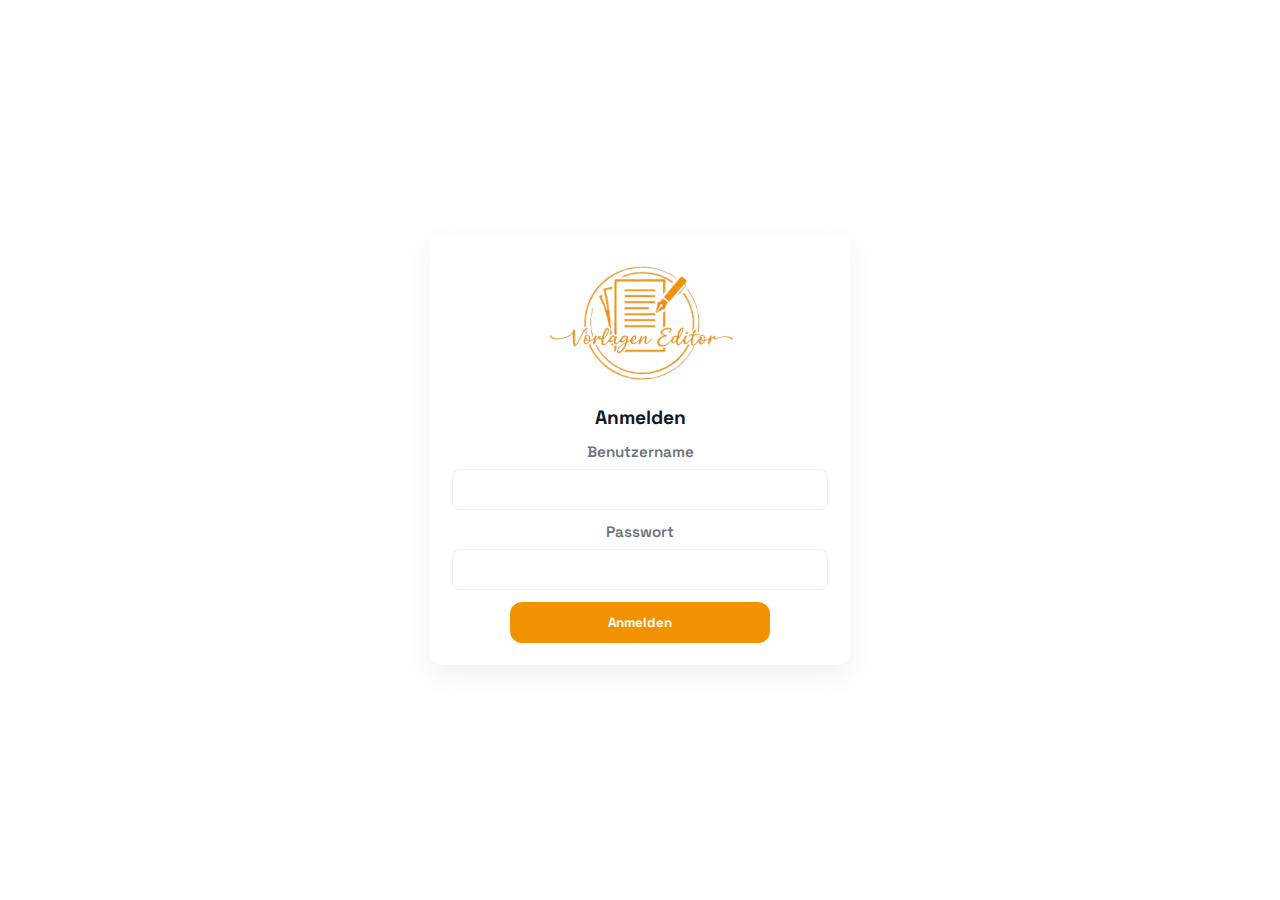
<file: static/login.html>
<!doctype html>
<html>
<head>
  <meta charset="utf-8">
  <meta name="viewport" content="width=device-width,initial-scale=1">
  <title>Login - Vorlagen Editor</title>
  <link rel="stylesheet" href="/static/styles.css">
  <link rel="icon" href="/static/template-editor-logo.png" type="image/png">
</head>
<body class="login-page">
  <div class="login-card">
    <img src="/static/template-editor-logo.png" class="logo-img">
    <h2>Anmelden</h2>
    <div id="error" class="error hidden"></div>
    <form id="loginForm">
      <div class="field"><label>Benutzername</label><input type="text" id="username" required></div>
      <div class="field"><label>Passwort</label><input type="password" id="password" required></div>
      <div class="field hidden" id="otpRow"><label>OTP</label><input type="text" id="otp" inputmode="numeric" autocomplete="one-time-code"></div>
      <div class="form-actions"><button class="btn-primary" type="submit">Anmelden <span id="loginSpinner" class="inline-spinner hidden" aria-hidden="true"></span></button></div>
    </form>
  </div>

  <!-- 2FA Setup Modal -->
  <div id="setup2faModal" class="modal hidden">
    <div class="modal-card" style="max-width:480px">
      <h3 id="setupModalTitle">2FA einrichten</h3>
      <div class="modal-body">
        <div class="muted" style="margin-bottom:12px">Scanne den QR-Code mit deiner 2FA-App und gib den Code zur Bestätigung ein.</div>
        <div class="flex-center-column" style="width:100%;gap:8px">
          <img id="qrImg" alt="QR Code" style="max-width:220px;border:1px solid rgba(15,23,42,0.08);border-radius:10px;">
          <div id="otpSecret" class="muted small" style="word-break:break-all"></div>
          <div id="otpUri" class="muted small" style="word-break:break-all"></div>
        </div>
        <div class="field" style="margin-top:12px"><label>OTP bestätigen</label><input type="text" id="setupOtp" inputmode="numeric" autocomplete="one-time-code"></div>
      </div>
      <div class="modal-actions">
        <button class="btn-primary" id="confirm2faBtn">2FA bestätigen <span id="confirmSpinner" class="inline-spinner hidden" aria-hidden="true"></span></button>
      </div>
    </div>
  </div>
<script>
  // Cookie-based session now; no localStorage token needed

  let setupToken = null;

  async function handleLogin(e){
    e.preventDefault();
    const btn = e.target.querySelector('button[type="submit"]');
    const spinner = document.getElementById('loginSpinner');
    btn.disabled = true; spinner.classList.remove('hidden');
    const username = document.getElementById('username').value;
    const password = document.getElementById('password').value;
    const otpVal = document.getElementById('otp').value;
    const err = document.getElementById('error'); err.classList.add('hidden');
    try{
      const payload = new URLSearchParams({username,password});
      if(otpVal) payload.append('otp', otpVal);
      const res = await fetch('/auth/login', {method:'POST', body: payload});
      const data = await res.json().catch(()=>({error:'Login fehlgeschlagen'}));
      if(res.ok && data.access_token){
        window.location.href = '/';
        return;
      }
      if(data.status === '2fa_setup_required'){
        setupToken = data.setup_token;
        document.getElementById('qrImg').src = data.qr;
        document.getElementById('otpSecret').textContent = 'Secret: ' + data.secret;
        document.getElementById('otpUri').textContent = 'URL: ' + data.otpauth_url;
        document.getElementById('setup2faModal').classList.remove('hidden');
        err.classList.add('hidden');
        btn.disabled = false; spinner.classList.add('hidden');
        return;
      }
      if(data.otp_required){
        document.getElementById('otpRow').classList.remove('hidden');
        err.textContent = data.error || 'Bitte OTP eingeben';
        err.classList.remove('hidden');
        btn.disabled = false; spinner.classList.add('hidden');
        return;
      }
      err.textContent = data.error || data.message || 'Login fehlgeschlagen';
      err.classList.remove('hidden');
    }catch(errMsg){
      const errEl = document.getElementById('error'); errEl.textContent = 'Netzwerkfehler'; errEl.classList.remove('hidden');
    }
    btn.disabled = false; spinner.classList.add('hidden');
  }

  async function confirm2FA(){
    const btn = document.getElementById('confirm2faBtn');
    const spinner = document.getElementById('confirmSpinner');
    const err = document.getElementById('error'); err.classList.add('hidden');
    btn.disabled = true; spinner.classList.remove('hidden');
    try{
      const otp = document.getElementById('setupOtp').value;
      const res = await fetch('/auth/confirm-2fa', {
        method:'POST',
        headers:{'Content-Type':'application/json', 'Authorization': 'Bearer ' + setupToken},
        body: JSON.stringify({otp})
      });
      const data = await res.json().catch(()=>({error:'Bestätigung fehlgeschlagen'}));
      if(res.ok && data.access_token){
        window.location.href = '/';
        return;
      }
      err.textContent = data.error || 'Bestätigung fehlgeschlagen';
      err.classList.remove('hidden');
    }catch(e){
      err.textContent = 'Netzwerkfehler'; err.classList.remove('hidden');
    }
    btn.disabled = false; spinner.classList.add('hidden');
  }

  document.getElementById('loginForm').onsubmit = handleLogin;
  document.getElementById('confirm2faBtn').onclick = confirm2FA;
</script>
</body>
</html>
</file>
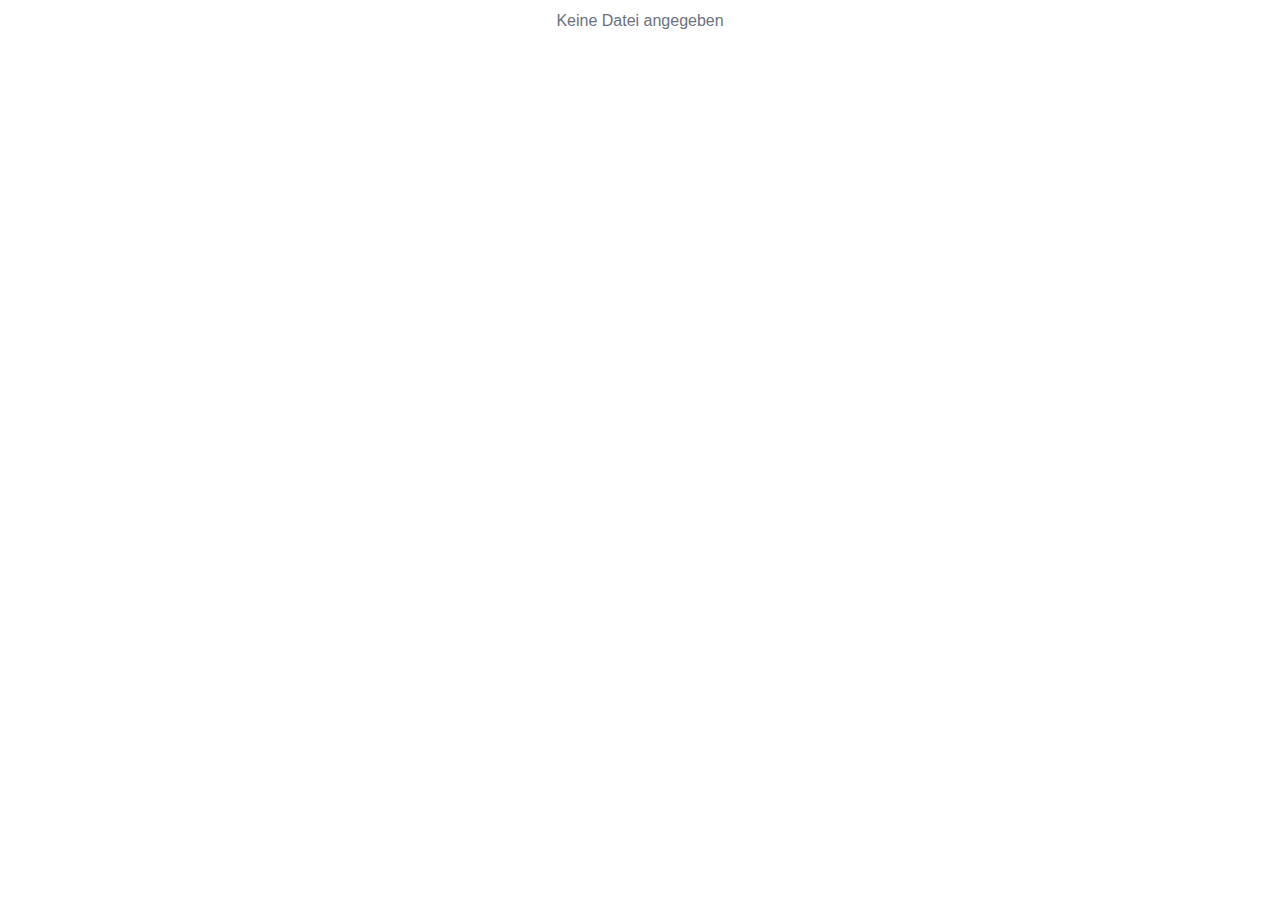
<file: static/pdfviewer.html>
<!doctype html>
<html>
<head>
  <meta charset="utf-8">
  <meta name="viewport" content="width=device-width,initial-scale=1">
  <title>PDF</title>
  <style>
    html, body { height: 100%; margin: 0; background: #fff; color: #111; font-family: Arial, Helvetica, sans-serif; }
    .hidden { display: none !important; }
    .muted { color: #6b7280; padding: 12px; text-align: center; }
    #pdfFrame { position: fixed; inset: 0; width: 100vw; height: 100vh; border: 0; background: #fff; }
    @media print {
      @page { size: auto; margin: 0; }
      html, body { margin: 0; }
      .muted { display: none !important; }
    }
  </style>
  <script>
    (function(){
      function openAndMaybePrint(){
        const params = new URLSearchParams(location.search);
        const file = params.get('file');
        const shouldPrint = params.get('print') === '1';
        const msg = document.getElementById('msg');
        if(!file){ msg.textContent = 'Keine Datei angegeben'; msg.classList.remove('hidden'); return; }
        const src = file + (file.includes('#') ? '' : '#toolbar=0&navpanes=0&scrollbar=0');
        const iframe = document.createElement('iframe');
        iframe.id = 'pdfFrame';
        iframe.src = src;
        iframe.onload = function(){
          if(shouldPrint){
            // Try to trigger print of the embedded PDF
            try{
              // Focus the frame and try printing the frame directly first
              iframe.contentWindow && iframe.contentWindow.focus && iframe.contentWindow.focus();
              if(iframe.contentWindow && typeof iframe.contentWindow.print === 'function'){
                setTimeout(()=>{ try{ iframe.contentWindow.print(); }catch(e){ try{ window.print(); }catch(_e){} } }, 200);
              }else{
                setTimeout(()=>{ try{ window.print(); }catch(_e){} }, 200);
              }
              // Close the window after printing if this tab was opened for printing
              window.addEventListener('afterprint', ()=>{ try{ window.close(); }catch(_e){} });
            }catch(e){ /* ignore */ }
          }
        };
        document.body.appendChild(iframe);
      }
      window.addEventListener('DOMContentLoaded', openAndMaybePrint);
    })();
  </script>
  </head>
<body>
  <div id="msg" class="muted hidden"></div>
</body>
</html>
</file>
<file: static/styles.css>
/* Modern, clean stylesheet for the Dynamic PDF Generator - webapp layout
   - Left sidebar, two views, subdued orange accent (#f39200)
   - White background, clean cards and responsive behavior
*/

@import url('https://fonts.googleapis.com/css2?family=Space+Grotesk:wght@300;400;600;700&display=swap');

:root{
  --bg: #ffffff; /* page background per request */
  --page-bg: #ffffff;
  --card: #ffffff;
  --accent: #f39200; /* original orange per request */
  --accent-600: #d07a00;
  --muted: #6b7280;
  --text: #0f172a;
  --radius: 14px;
  --shadow: 0 10px 30px rgba(15, 23, 42, 0.06);
}

*{box-sizing:border-box}
html,body{height:100%}
body{
  margin:0;
  padding:0;
  font-family: 'Space Grotesk', Inter, system-ui, -apple-system, 'Segoe UI', Roboto, 'Helvetica Neue', Arial;
  background: var(--bg);
  color:var(--text);
  font-size:0.95rem;
  -webkit-font-smoothing:antialiased;
  -moz-osx-font-smoothing:grayscale;
}

/* Ensure all text elements use Space Grotesk */
h1,h2,h3,h4,h5,h6,p,span,div,label,a,button,input,select,textarea,table,th,td,li,ul,ol{
  font-family: 'Space Grotesk', Inter, system-ui, -apple-system, 'Segoe UI', Roboto, 'Helvetica Neue', Arial;
}

/* App layout */
.app{display:flex;min-height:100vh;background:var(--page-bg)}

/* Sidebar */
.sidebar{
  width:260px;
  background:var(--card);
  border-radius:16px;
  padding:20px;
  display:flex;
  flex-direction:column;
  gap:18px;
  align-items:stretch; /* allow children to span full width */
  box-shadow: 0 8px 24px rgba(15,23,42,0.04);
  margin:18px;
  height:calc(100vh - 36px);
  position:sticky;top:18px;
}
.brand{
  display:flex;
  flex-direction:column;
  align-items:center; /* center logo */
  gap:6px;
  width:100%;
}
.logo{width:100%;height:auto;object-fit:contain;border-radius:12px;background:transparent;border:none;box-shadow:none;display:block}
.logo-img{width:100%;height:auto;display:block}
.brand-text{padding-top:6px;display:flex;flex-direction:column;justify-content:flex-end;align-items:center;width:100%}
.brand-text h2{margin:0;color:var(--text);font-size:1.05rem;text-align:center}
.brand-text small{display:block;color:var(--muted);font-size:0.85rem;text-align:center}
.nav-link{display:flex;gap:10px;align-items:center;justify-content:flex-start;width:100%;padding:12px 14px;border-radius:12px;color:var(--muted);text-decoration:none;font-weight:600;margin-bottom:6px;transition:all .14s ease;text-align:left;box-sizing:border-box}
.nav-link:hover{background:rgba(243,146,0,0.06);color:var(--accent-600)}
.nav-link.active{background:var(--accent);color:white;box-shadow:0 8px 22px rgba(208,143,68,0.09)}
.nav-link .icon{width:26px;height:26px;display:inline-block;flex:0 0 26px}
.sidebar-footer{margin-top:auto;color:var(--muted);width:100%;text-align:center;display:flex;flex-direction:column;align-items:stretch}
.sidebar .user-actions{width:100%}
.sidebar .user-actions button{width:100%}

/* file chooser */
.upload-row{display:flex;gap:12px;align-items:center}
.file-chooser{display:inline-block;padding:8px 12px;border-radius:10px;border:1px dashed rgba(15,23,42,0.06);background:transparent;color:var(--accent);cursor:pointer;font-weight:600}
#uploadFileName{font-size:0.95rem}
.btn-primary{background:var(--accent);color:white;border-radius:12px;padding:8px 14px;border:none}
.btn-primary:hover{filter:brightness(0.95)}

/* Danger / delete */
:root{--danger:#d93a2f;--danger-hover:#b22b23}
.btn-delete{background:var(--danger);color:white;border-radius:12px;padding:8px 12px;border:none}
.btn-delete:hover{background:var(--danger-hover)}

/* Modal */
.modal{position:fixed;left:0;top:0;right:0;bottom:0;background:rgba(15,23,42,0.45);display:flex;align-items:center;justify-content:center;z-index:200}
.modal-card{background:var(--card);padding:18px;border-radius:12px;max-width:420px;width:92%;box-shadow:0 10px 40px rgba(15,23,42,0.12);border:1px solid rgba(15,23,42,0.04)}
.modal-card h3{margin:0 0 8px 0;font-size:1.05rem;font-weight:600}
.modal-body{color:var(--muted);margin-bottom:14px;font-size:0.95rem}
.modal-actions{display:flex;gap:12px;justify-content:flex-end}
.modal .secondary{background:transparent;border:1px solid rgba(15,23,42,0.06);color:var(--muted);padding:8px 12px;border-radius:10px}
.modal #modalOk{background:var(--accent);color:white;padding:8px 12px;border-radius:10px;border:none}

/* ensure modal buttons are keyboard-friendly */
.modal button:focus{outline:3px solid rgba(243,146,0,0.14);outline-offset:2px}

/* Content */
.content{flex:1;padding:28px;max-width:1280px;margin:0 auto}
.topbar{display:flex;align-items:center;justify-content:space-between;margin-bottom:18px}
.topbar h1{margin:0;font-size:1.25rem;color:var(--text);font-weight:600}
.top-actions button.secondary{padding:8px 14px}

/* Sections and cards */
.view{display:block}
.card{background:var(--card);padding:18px;border-radius:calc(var(--radius) + 2px);box-shadow:var(--shadow);margin-bottom:16px;border:1px solid rgba(15,23,42,0.03)}
.card h3{margin:0 0 8px 0;font-size:1rem;font-weight:600}
.field-row{display:flex;gap:12px;align-items:center;flex-wrap:wrap}
.field-row input[type="text"], .field-row select{max-width:360px}

/* Keep some older styles but adapt to new variables */
#templateList, #fieldsEditor, #dynamicPDFForm, #fieldsEditor > div{
  background:transparent;padding:0;border-radius:0;box-shadow:none
}

#templateList{padding:0;list-style:none;margin:0;display:flex;flex-direction:column;gap:10px}
#templateList li{display:flex;justify-content:space-between;align-items:center;gap:12px;padding:10px 12px;border-radius:8px;transition:background .12s ease, transform .08s ease;border:1px solid rgba(15,23,42,0.03)}
#templateList li:hover{transform:translateY(-2px)}

/* Unified input styling for text, email, password, date, selects, textareas */
input[type="text"], input[type="email"], input[type="password"], input[type="date"], input[type="number"], select, textarea, input[type="file"]{
  width:100%;
  padding:10px 12px;
  border-radius:8px;
  border:1px solid rgba(15,23,42,0.06);
  background:#fff;
  font-size:0.95rem;
  color:var(--text);
  font-family: 'Space Grotesk', Inter, system-ui, -apple-system, 'Segoe UI', Roboto, 'Helvetica Neue', Arial;
  outline:none;
  transition:box-shadow .12s ease, border-color .12s ease, transform .08s ease;
}
input[type="text"]:focus, input[type="email"]:focus, input[type="password"]:focus, input[type="date"]:focus, input[type="number"]:focus, select:focus, textarea:focus{border-color: rgba(240,165,90,0.9);box-shadow: 0 4px 18px rgba(240,165,90,0.06)}

button{cursor:pointer;border:0;padding:10px 14px;border-radius:12px;font-weight:700;background: var(--accent);color:white;box-shadow:none;transition:transform .12s ease, filter .12s ease, opacity .12s ease;font-family: 'Space Grotesk', Inter, system-ui, -apple-system, 'Segoe UI', Roboto, 'Helvetica Neue', Arial}

button:hover{transform:translateY(-3px);filter:brightness(0.95)}
button.secondary{background:transparent;color:var(--accent-600);box-shadow:none;border:1px solid rgba(15,23,42,0.06);padding:8px 12px;border-radius:12px}
button.secondary{
  background:transparent;
  color:var(--accent-600);
  box-shadow:none;
  border:1px solid rgba(15,23,42,0.06);
}

/* Field editor rows */
/* Field editor grid */
#fieldsEditor > div{
  display:flex;
  gap:12px;
  align-items:center;
  flex-wrap:wrap;
}

#fieldsEditor .fields-header{display:grid;grid-template-columns:1fr 220px;gap:12px;padding:8px 10px;border-bottom:1px solid rgba(15,23,42,0.04);margin-bottom:8px}
#fieldsEditor .field-card{padding:12px;margin-bottom:8px;border-radius:8px;border:1px solid rgba(15,23,42,0.03);background:transparent;display:grid;grid-template-columns:1fr 220px;gap:12px}
#fieldsEditor .field-grid{display:grid;grid-template-columns:1fr 220px;gap:12px;align-items:center;grid-column:1 / -1}
#fieldsEditor .field-grid label{font-weight:600;color:var(--muted);margin-bottom:6px;display:block}
#fieldsEditor .field-actions{display:flex;gap:8px;align-items:center;margin-top:4px;grid-column:1 / -1;justify-content:flex-start}

#fieldsEditor label{font-weight:600;color:var(--muted)}

/* Make the smaller action buttons in the field rows compact */
#fieldsEditor button{padding:8px 10px;font-size:0.9rem}

/* PDF form layout */
#dynamicPDFForm{
  display:flex;
  flex-direction:column;
  gap:12px;
}

#dynamicPDFForm label{display:flex;flex-direction:column;gap:6px;font-size:0.95rem}

/* Checkbox visual treatment */
input[type="checkbox"]{
  width:18px;height:18px;accent-color:var(--accent-600);
}

/* File input small adjustments */
input[type="file"]{
  padding:8px 10px;
}

/* Download anchor style (when created) */
a.download-link{
  display:inline-block;
  text-decoration:none;
  padding:8px 12px;
  background:var(--accent-600);
  color:white;
  border-radius:8px;
}

/* Small text and muted notes */
small, .muted{color:var(--muted);font-size:0.9rem}

/* Responsive: keep editor and list side-by-side on wide screens */
@media (min-width:900px){
  /* create two-column layout for the first two sections */
  h2:first-of-type + input,
  h2:first-of-type + input + button,
  h2:nth-of-type(2) + select,
  #fieldsEditor{
    display:block;
  }

  /* grid layout for the main controls */
  .two-col{display:grid;grid-template-columns:1fr 1fr;gap:18px;align-items:start}
}

/* Tiny polish */
::placeholder{color:rgba(15,23,42,0.35)}

/* focus-visible accessibility */
:focus{outline:none}
:focus-visible{outline:3px solid rgba(246,177,106,0.12);outline-offset:2px}

/* Last touch: ensure lists wrap nicely */
#templateList li > button:not(.btn-delete):not(.btn-primary){background:transparent;color:var(--muted);padding:6px 10px;border-radius:6px;border:1px solid rgba(15,23,42,0.03)}

/* Login page */
.login-page{display:flex;align-items:center;justify-content:center;height:100vh;background:var(--page-bg)}
.login-card{width:420px;padding:22px;border-radius:12px;background:var(--card);box-shadow:var(--shadow);text-align:center}
.login-card h2{margin:0 0 12px 0;font-size:1.2rem}
.login-card .logo-img{max-width:200px;margin:0 auto 16px;display:block}
.login-card .field{display:flex;flex-direction:column;gap:8px;margin-bottom:12px;align-items:center}
.login-card .field label{text-align:center;font-weight:600;color:var(--muted);width:100%;font-family: 'Space Grotesk', Inter, system-ui, -apple-system, 'Segoe UI', Roboto, 'Helvetica Neue', Arial}
.login-card .field input{max-width:420px;width:100%}
.form-actions{display:flex;gap:8px;justify-content:center;margin-top:6px}
.login-card .form-actions .btn-primary{min-width:260px;padding:12px 18px}
.error{color:var(--danger);margin-bottom:10px}

/* Admin view polish */
#adminView .admin-create-row{display:flex;gap:8px;align-items:center}
#adminView .admin-create-row .field-input{flex:1;padding:10px 12px;border-radius:8px;border:1px solid rgba(15,23,42,0.06)}
#adminView .checkbox-label{display:flex;align-items:center;gap:6px}
#adminUsersTable, #adminStdFieldsTable, #customersTable{width:100%;border-collapse:collapse}
#adminUsersTable th,#adminUsersTable td, #adminStdFieldsTable th, #adminStdFieldsTable td, #customersTable th, #customersTable td{text-align:left;padding:10px 8px;border-bottom:1px solid rgba(15,23,42,0.03);font-size:0.95rem}
#adminView .field.inline{display:flex;align-items:center;gap:8px}
.small-input{width:100px}
/* Admin table actions */
.table-actions{display:flex;gap:6px;flex-wrap:wrap;justify-content:flex-end}
.table-actions .btn-primary, .table-actions .btn-delete{padding:6px 10px;font-size:0.9rem}
@media (max-width: 920px){
  .table-actions{justify-content:flex-start}
}
/* Icon button for 'More' */
.icon-button{background:transparent;border:1px solid rgba(15,23,42,0.08);color:var(--muted);padding:6px 8px;border-radius:10px}
.icon-button:hover{color:var(--accent-600);filter:none;transform:none}
.icon-button svg{width:18px;height:18px;display:block}
.actions-list{display:flex;flex-direction:column;gap:8px}
.actions-list .full{width:100%;text-align:center}

/* Section & headings */
.section-header{display:flex;align-items:flex-start;justify-content:space-between;margin-bottom:14px;gap:12px}
.eyebrow{letter-spacing:0.12em;text-transform:uppercase;font-size:0.78rem;font-weight:700;color:var(--muted);margin:0 0 4px 0}
.section-subtitle{margin:4px 0 0 0;color:var(--muted);max-width:720px}

/* Layout helpers */
.grid{display:grid;gap:16px}
.grid.two-col{grid-template-columns:repeat(auto-fit, minmax(320px, 1fr))}
.responsive-gap{gap:18px}
.stack{display:flex;flex-direction:column}
.sticky-card{position:sticky;top:16px}

/* Card heading */
.card-heading{display:flex;align-items:flex-start;justify-content:space-between;margin-bottom:12px}
.card-heading h3{margin:0;font-size:1rem}
.card-heading p{margin:4px 0 0 0}

/* Preview */
.preview-frame{width:100%;height:620px;border:1px solid rgba(15,23,42,0.06);border-radius:12px}
.preview-name{font-weight:700;color:var(--text)}

/* Tables polish */
table{width:100%}
table th{color:var(--muted);font-weight:700;font-size:0.9rem}
table tr:hover td{background:rgba(15,23,42,0.02)}
table tr:last-child td{border-bottom:none}

/* Subtle zebra striping for readability */
table tbody tr:nth-child(even) td{background:rgba(15,23,42,0.015)}

/* Utility: badge pills for codes/status */
.badge{display:inline-block;padding:4px 8px;border-radius:999px;font-size:0.78rem;font-weight:700;line-height:1;border:1px solid rgba(243,146,0,0.24);background:rgba(243,146,0,0.10);color:var(--accent-600)}

/* Utility: small subtitle under titles */
.subhead{margin:4px 0 0 0;color:var(--muted);font-size:0.92rem}

/* Drawer content layout helpers */
.drawer-grid{display:grid;grid-template-columns:1fr 1fr;gap:16px}
@media (max-width: 980px){ .drawer-grid{grid-template-columns:1fr} }
.meta-grid{display:grid;grid-template-columns:180px 1fr;gap:8px 14px}
.meta-grid .label{color:var(--muted);font-size:0.9rem}
.meta-grid .value{font-weight:600}

/* Utilities */
.hidden{display:none !important}
.flex-1{flex:1}
.ml-8{margin-left:8px}
.mt-8{margin-top:8px}
.mt-12{margin-top:12px}
.text-left{text-align:left}
.text-center{text-align:center}
.text-right{text-align:right}
.modal.hidden{display:none}
.user-area{width:100%}
.field-input{padding:10px 12px;border-radius:8px;border:1px solid rgba(15,23,42,0.06);width:100%}
.admin-create-row .field-input{max-width:360px}
.flex-row-gap{display:flex;gap:8px;align-items:center}
.flex-center-column{display:flex;flex-direction:column;gap:6px;align-items:center;width:100%}
.user-display{display:flex;align-items:center;justify-content:flex-start;gap:8px;padding:10px 12px;border:1px solid rgba(15,23,42,0.08);border-radius:10px;background:#fff;color:var(--text);box-shadow:0 4px 12px rgba(15,23,42,0.05);width:100%}
.user-display svg{width:16px;height:16px}

/* Overlay & Spinner */
.overlay{position:fixed;left:0;top:0;right:0;bottom:0;display:flex;align-items:center;justify-content:center;background:rgba(15,23,42,0.45);z-index:300}
.overlay .overlay-content{display:flex;gap:12px;align-items:center;padding:14px;border-radius:12px}
.spinner{width:34px;height:34px;border-radius:50%;border:4px solid rgba(255,255,255,0.12);border-top-color:var(--accent);animation:spin 1s linear infinite}
@keyframes spin{to{transform:rotate(360deg)}}

/* Progress bar */
.progress{display:flex;gap:8px;align-items:center}
.progress-bar{height:10px;background:rgba(15,23,42,0.04);border-radius:8px;width:160px;overflow:hidden;border:1px solid rgba(15,23,42,0.03)}
.progress-fill{height:100%;background:linear-gradient(90deg,var(--accent),var(--accent-600));width:0%;transition:width .2s ease}
.progress-label{min-width:36px;text-align:right;font-weight:700}

/* Inline spinner */
.inline-spinner{display:inline-block;width:16px;height:16px;border:2px solid rgba(255,255,255,0.12);border-top-color:var(--accent);border-radius:50%;animation:spin .8s linear infinite;vertical-align:middle;margin-left:6px}
.inline-spinner.hidden{display:none}

/* small input style tweak */
.small-input{width:100px;padding:10px 12px;border-radius:8px;border:1px solid rgba(15,23,42,0.06);background:#fff;font-size:0.95rem;color:var(--text);font-family: 'Space Grotesk', Inter, system-ui, -apple-system, 'Segoe UI', Roboto, 'Helvetica Neue', Arial}

/* End of stylesheet */
</file>
